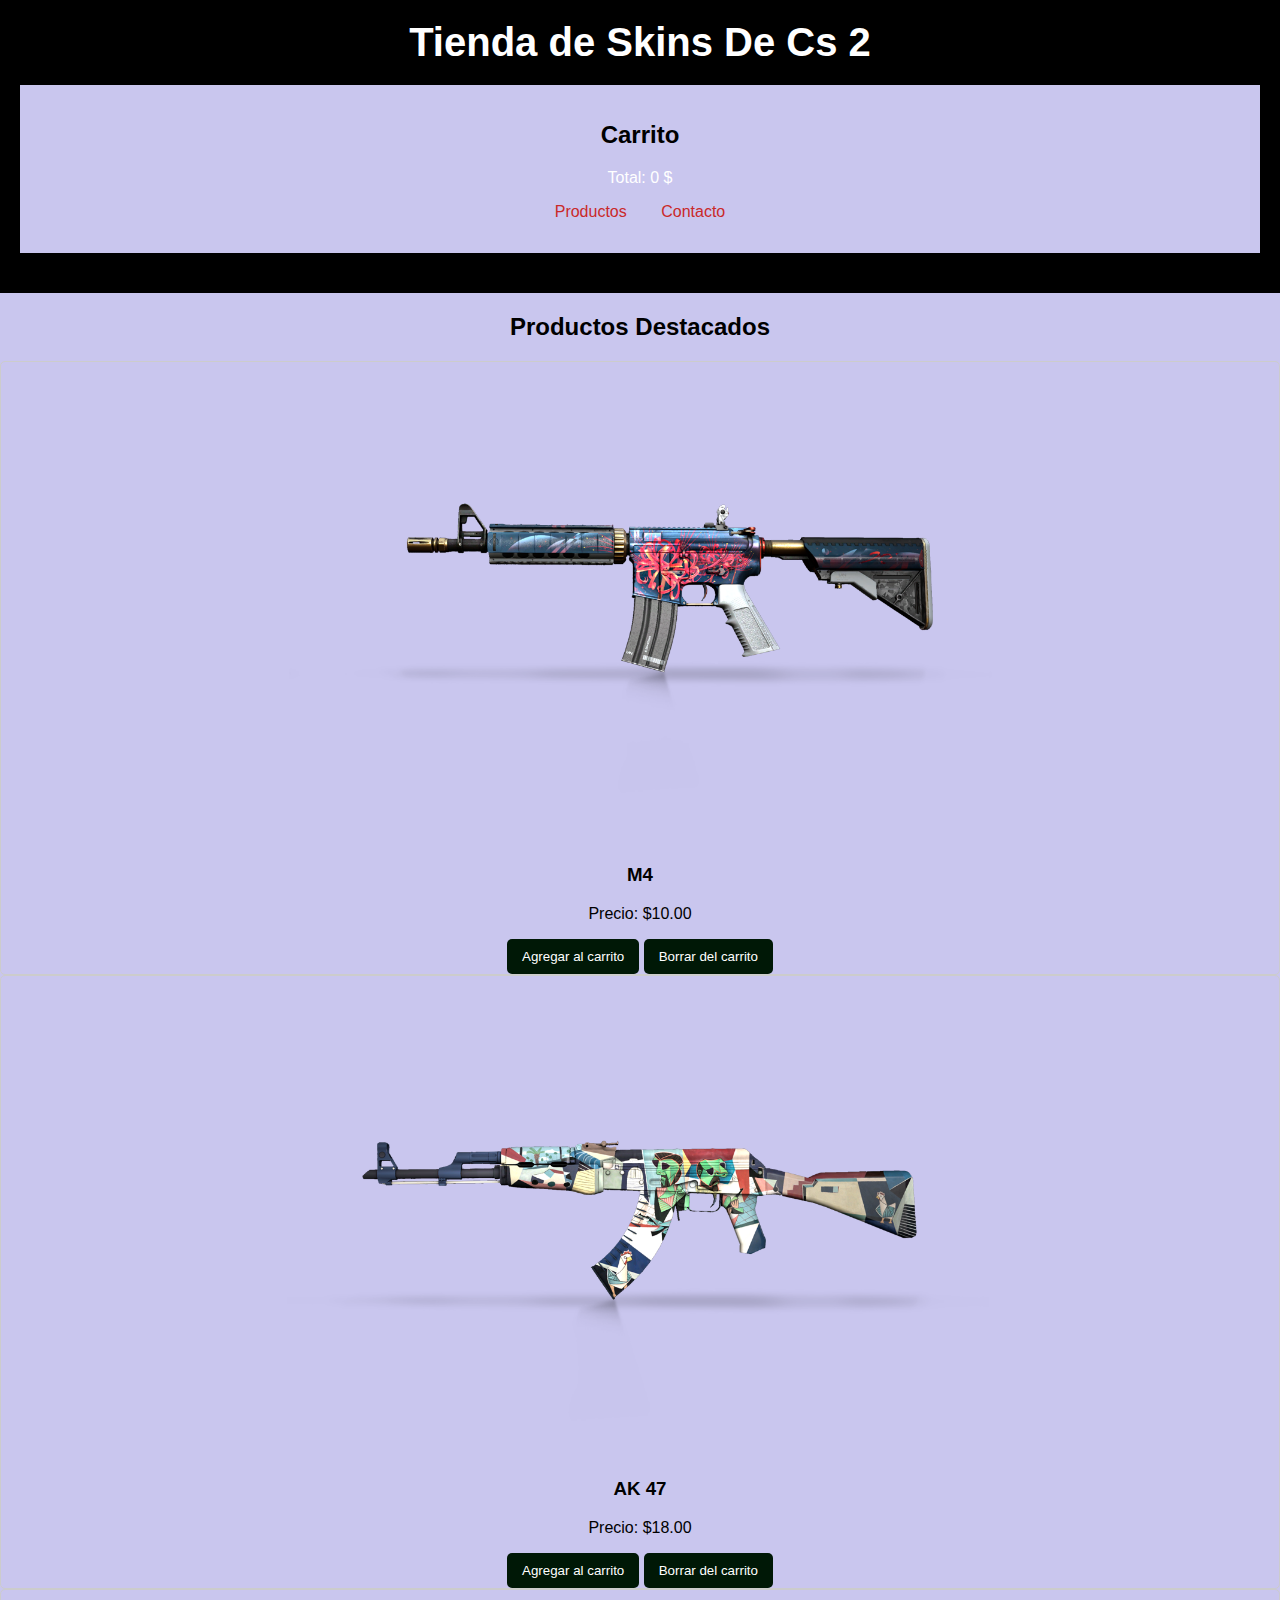
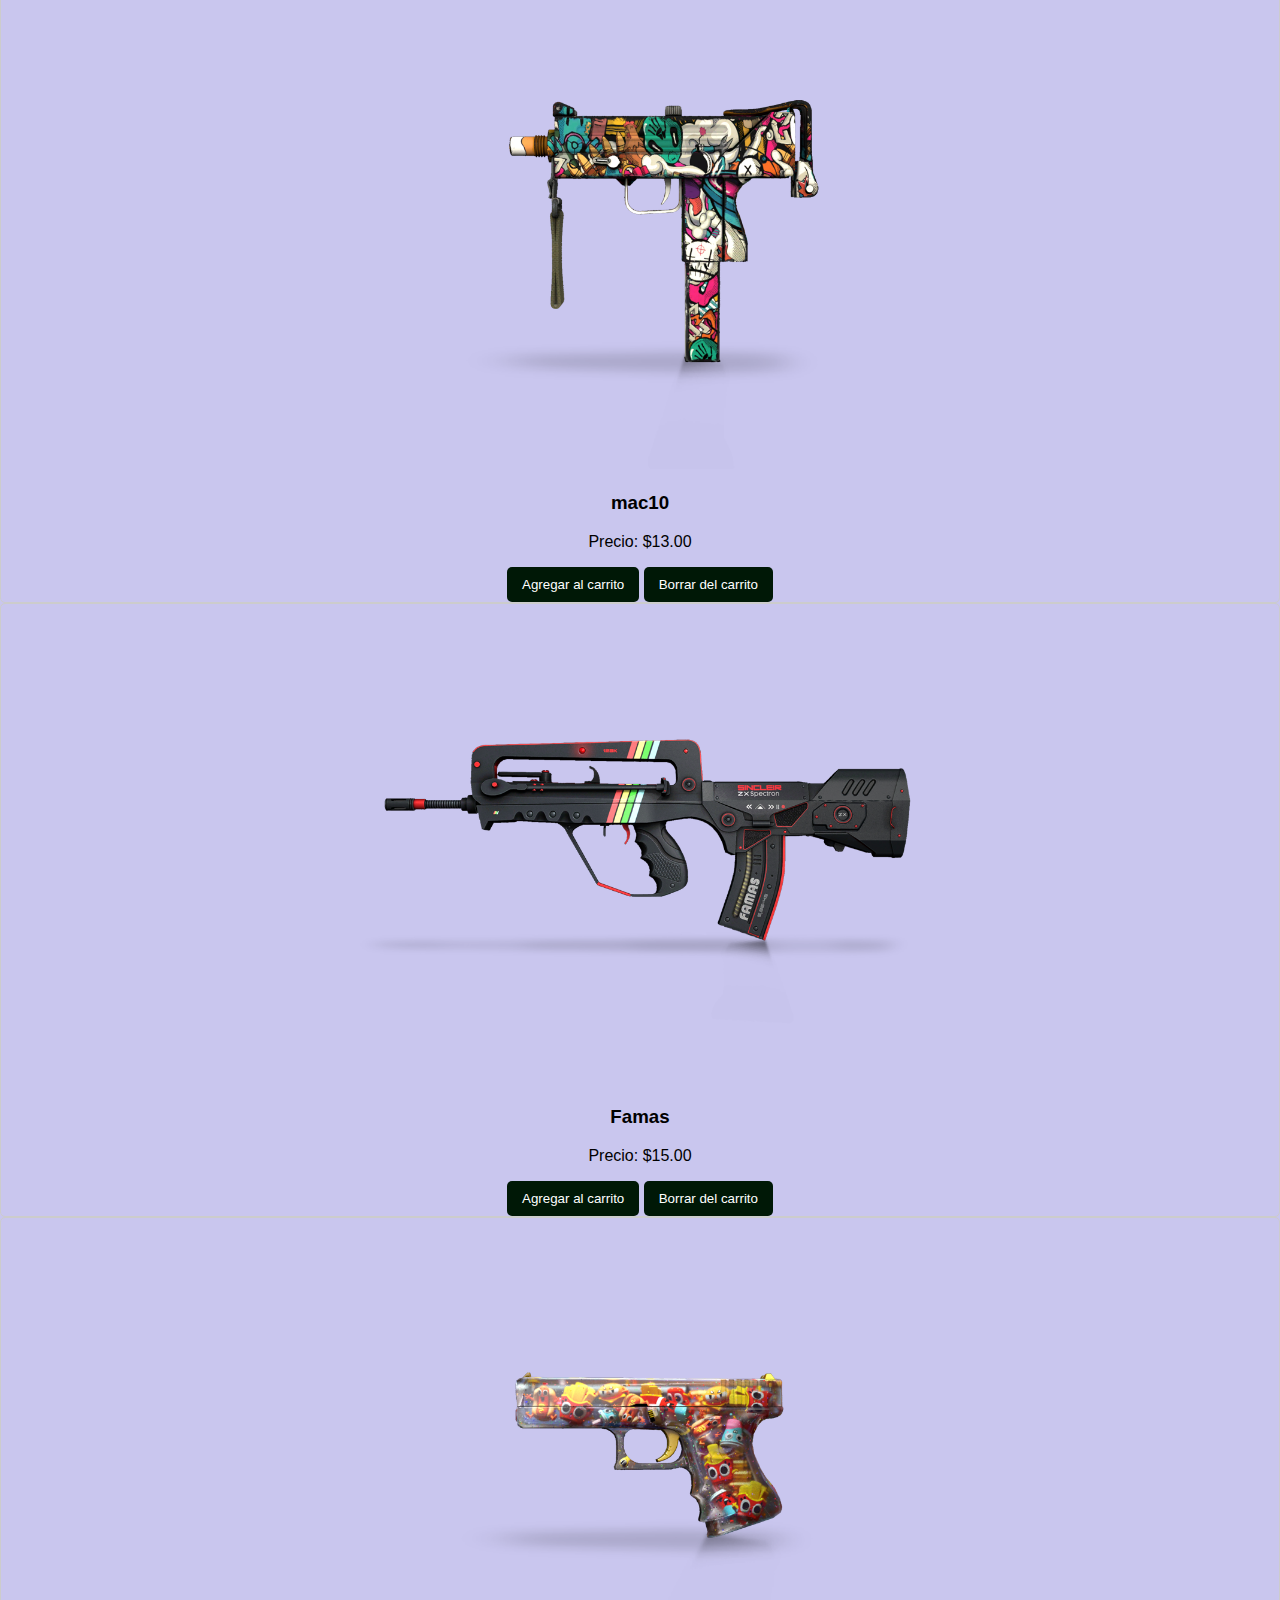
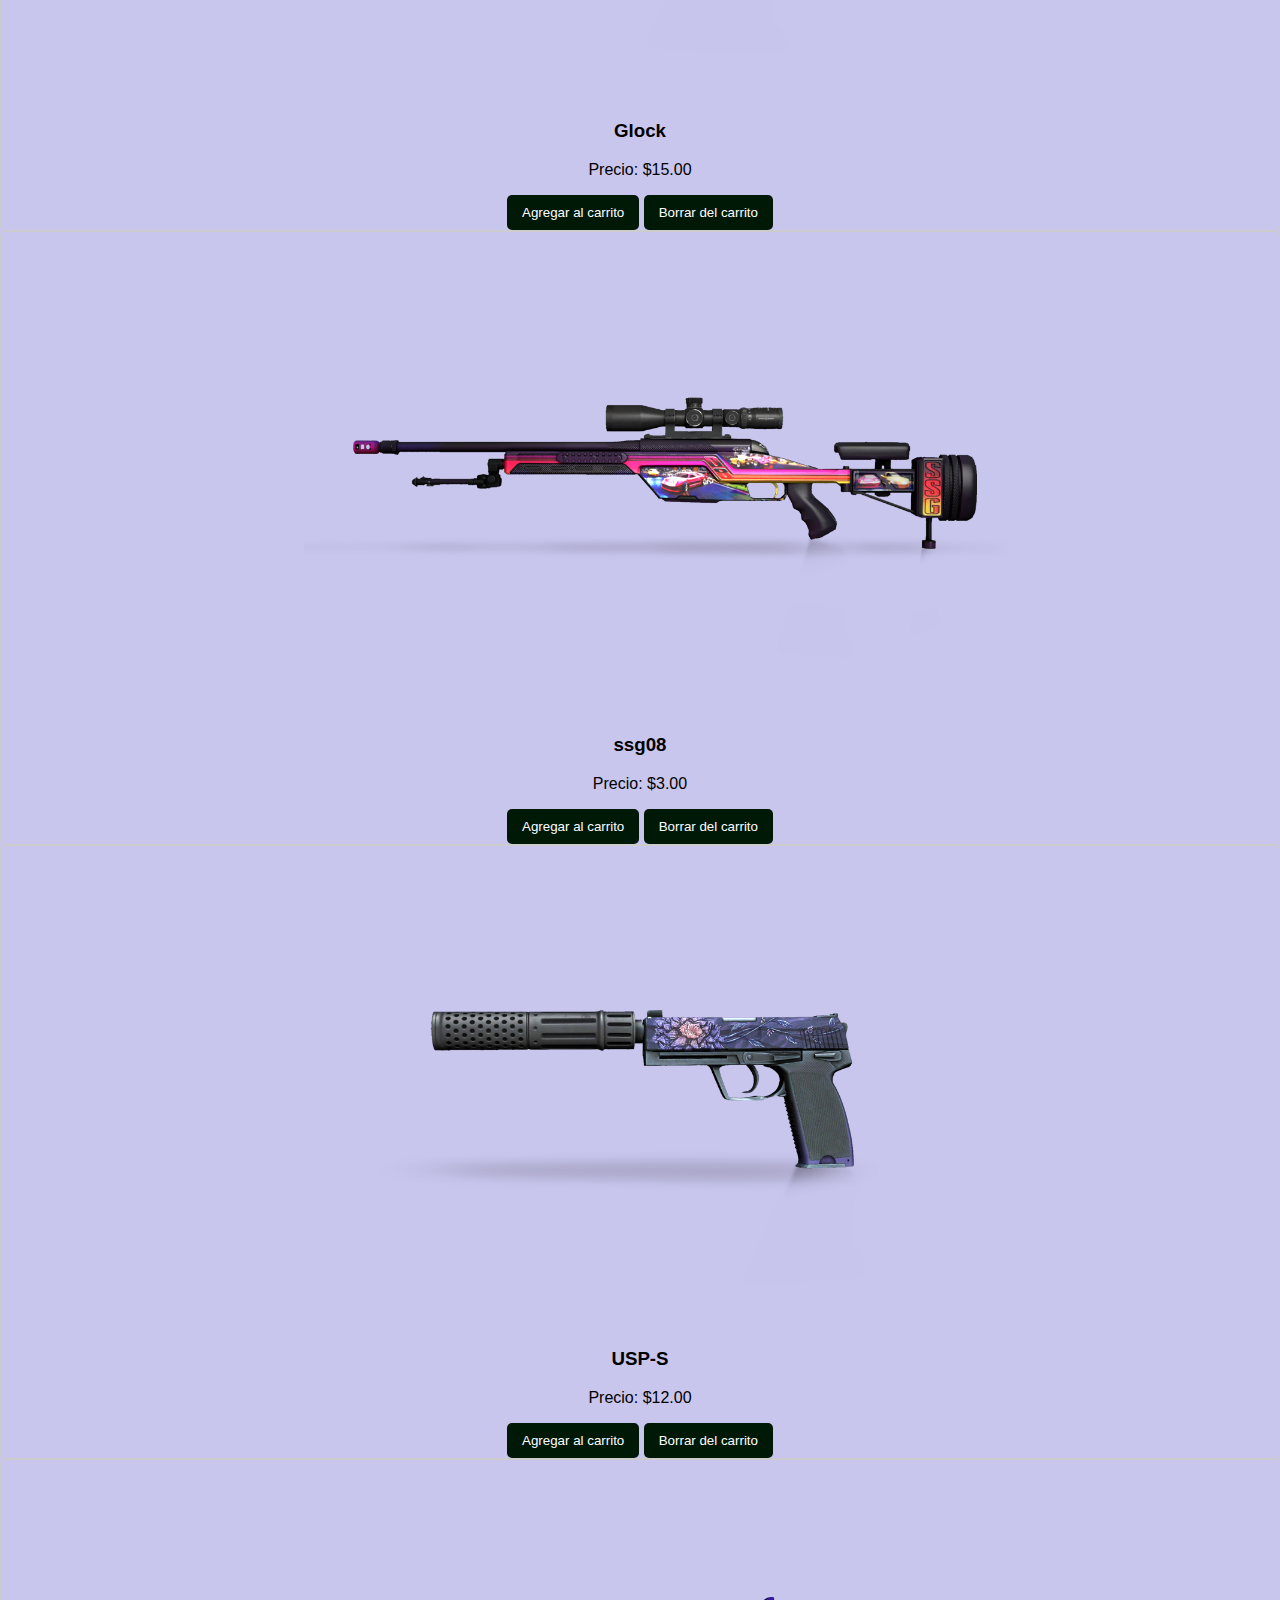
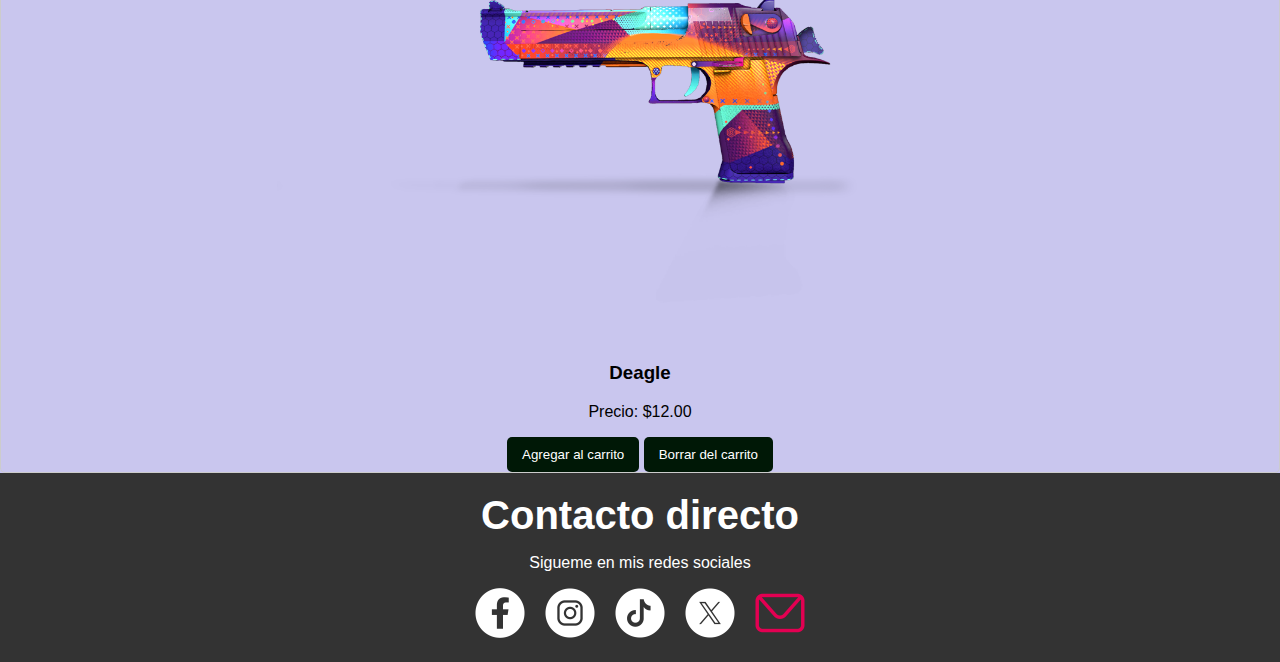
<file: Proyecto final Pagina de skins/index.html>
<!DOCTYPE html>
<html lang="es">
<head>
    <meta charset="UTF-8">
    <meta name="viewport" content="width=device-width, initial-scale=1.0">
    <title>Tienda de Skins facheras facheritas</title>
    <link rel="stylesheet" href="./estilos/estilos.css">
</head>
<body>
    <header>
        <h1>Tienda de Skins De Cs 2</h1>
        <nav>
            <div id="carrito">
                <h2>Carrito</h2>
                <p>Total: <span id="total">0</span> $</p>
            <ul>
                <li><a href="#productos">Productos</a></li>
                <li><a href="#contacto">Contacto</a></li>
            </ul>
        </nav>
    </header>

    <main>
        <section id="productos">
            <h2>Productos Destacados</h2>
            <div class="producto">
                <img src="./imagenes/riptide.m4a4.png" alt="Skin 1">
                <h3>M4 </h3>
                <p>Precio: $10.00</p>
                <button onclick="agregarAlCarrito(10.00)">Agregar al carrito</button>
                <button onclick="borrarDelCarrito(10.00)">Borrar del carrito</button>
            </div>
            <div class="producto">
                <img src="./imagenes/riptide.ak.png" alt="Skin 2">
                <h3>AK 47</h3>
                <p>Precio: $18.00</p>
                <button onclick="agregarAlCarrito(18.00)">Agregar al carrito</button>
                <button onclick="borrarDelCarrito(18.00)">Borrar del carrito</button>
            </div>
            <div class="producto">
                <img src="./imagenes/riptide.mac10.png" alt="Skin 3">
                <h3>mac10 </h3>
                <p>Precio: $13.00</p>
                <button onclick="agregarAlCarrito(13.00)">Agregar al carrito</button>
                <button onclick="borrarDelCarrito(13.00)">Borrar del carrito</button>
            </div>
            <div class="producto">
                <img src="./imagenes/riptide.famas.png" alt="skin4">
                <h3>Famas</h3>
                <p>Precio: $15.00</p>
                <button onclick="agregarAlCarrito(15.00)">Agregar al carrito</button>
                <button onclick="borrarDelCarrito(15.00)">Borrar del carrito</button>
            </div>
            <div class="producto">
                <img src="./imagenes/riptide.glock.png" alt="Skin 3">
                <h3>Glock </h3>
                <p>Precio: $15.00</p>
                <button onclick="agregarAlCarrito(15.00)">Agregar al carrito</button>
                <button onclick="borrarDelCarrito(15.00)">Borrar del carrito</button>
            </div>
            <div class="producto">
                <img src="./imagenes/riptide.ssg08.png" alt="Skin 3">
                <h3>ssg08 </h3>
                <p>Precio: $3.00</p>
                <button onclick="agregarAlCarrito(3.00)">Agregar al carrito</button>
                <button onclick="borrarDelCarrito(3.00)">Borrar del carrito</button>
            </div>
            <div class="producto">
                <img src="./imagenes/riptide.usps.png" alt="Skin 3">
                <h3>USP-S </h3>
                <p>Precio: $12.00</p>
                <button onclick="agregarAlCarrito(12.00)">Agregar al carrito</button>
                <button onclick="borrarDelCarrito(12.00)">Borrar del carrito</button>            
            </div>
            <div class="producto">
                <img src="./imagenes/riptide.deagle.png" alt="Skin 3">
                <h3>Deagle </h3>
                <p>Precio: $12.00</p>
                <button onclick="agregarAlCarrito(12.00)">Agregar al carrito</button>
                <button onclick="borrarDelCarrito(10.00)">Borrar del carrito</button>
    </main>
    <section id="contacto">
    <footer class="footer">
        <footer class="container">
            <div class="left-content">
                <h1> Contacto directo</h1>
                <p>Sigueme en mis redes sociales</p>
                <div class="icons .img">
                    <div class="socialMediIcon">
                        <img src="./assets/icon-fb.png" alt="feibu">
                    </div>
                    <div class="socialMediIcon">
                        <img src="./assets/icon-ig.png" alt="intagran">
                    </div>
                    <div class="socialMediIcon">
                        <img src="./assets/icon-tk.png" alt="tistos">
                    </div>
                    <div class="socialMediIcon">
                        <img src="./assets/icon-x.png" alt="tuiter">
                    </div>
                <div class="socialMediIcon">
                        <img src="./assets/icon-correo.png" alt="">
                </div>
            </div>
        </section>
    </footer>
    <script src="./java/js.js"></script>
</body>
</html>
</file>
<file: Proyecto final Pagina de skins/estilos/estilos.css>
body {
    font-family: Arial, sans-serif;
    margin: 0;
    padding: 0;
    background-color:    rgb(201, 198, 238); 
}
header {  
    background-color: rgb(201, 198, 238);  
    color: white;  
    padding: 20px;  
    text-align: center;  
    transition: background-color 0.5s ease;  
}  

header:hover {  
    background-color:rgb(0, 0, 0);
}  
nav ul {
    list-style-type: none;
    padding: 0;
}

nav ul li {
    display: inline;
    margin: 0 15px;
}

nav ul li a {
    color: rgb(202, 41, 41);
    text-decoration: none;
}

h2 {
    color: #000000; 
text-align: center;

}
.producto {
    border: 1px solid #ccc; 
    border-radius: 5px;
    padding: auto;
    margin: auto;
    text-align: center;
    background-color: rgb
}
#carrito {
    background-color: rgb(201, 198, 238);
    padding: 15px;
    border: 1px solid rgb(201, 198, 238);
    margin: 20px 0;
}

.producto img {
    max-width: 60%; 
    height: auto;
}

button {
    background-color: #001806; 
    color: white;
    border: none;
    padding: 10px 15px;
    border-radius: 5px;
    cursor: pointer;
}

button:hover {
    background-color: #00f335; 
}
.img{
    width: 30px;
}
footer {
    text-align: center;
    padding: 10px 0;
    background-color: #333; 
    color: white;
    position: relative;
    bottom: 0;
    width: 100%;
}

.icons{
    display: flex;
    justify-content: center;
    gap: 20px;
}

.socialMediIcon img{
width: 50px;
height: 50px;
}

h1 {  
    font-size: 2.5em;  
    margin: 0;  
    animation: slideIn 1s ease forwards;  
}  

@keyframes slideIn {  
    from {  
        transform: translateY(-50px);  
        opacity: 0;  
    }  
    to {  
        transform: translateY(0);  
        opacity: 1;  
    }  
}
</file>
